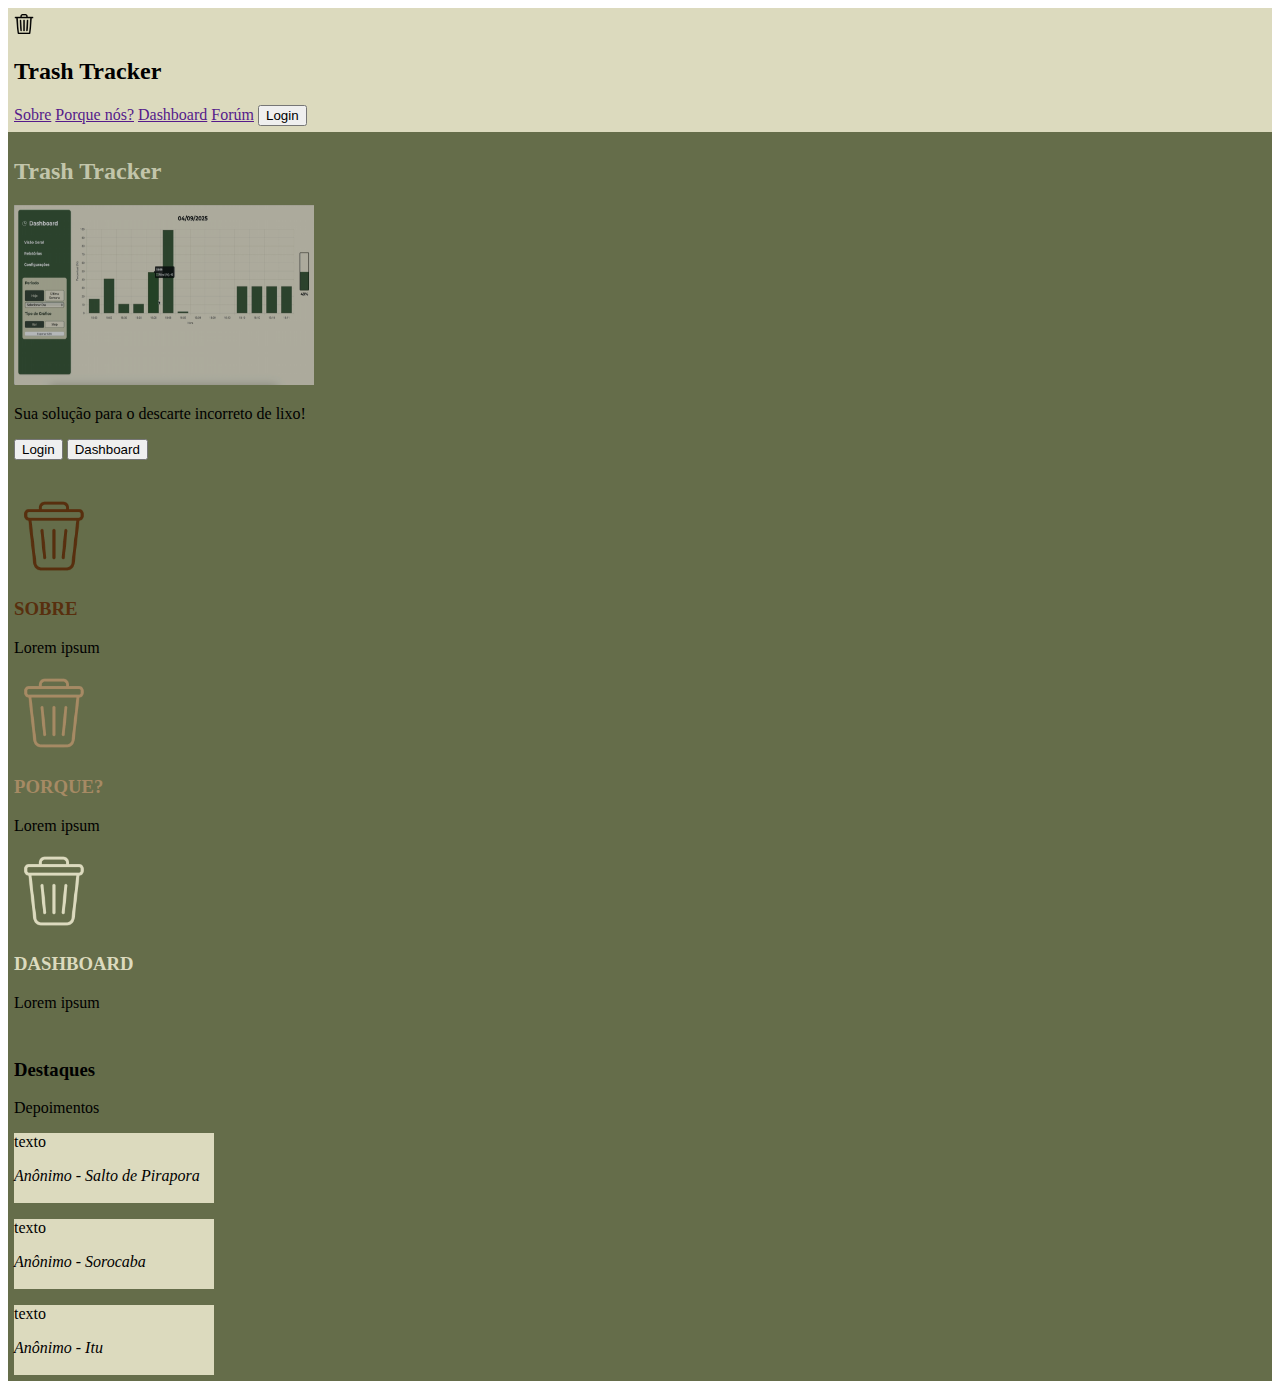
<file: html/index.html>
<!DOCTYPE html>
<html lang="pt-br">
<head>
    <meta charset="UTF-8">
    <meta name="viewport" content="width=device-width, initial-scale=1.0">
    <title>Página inicial</title>
</head>
<body>
    <!--rascunho cabeçalho-->
    <header style="background-color: rgb(220, 218, 190); height: auto; width: auto; padding: 6px;">
        <img  style="height: 20px; width: 20px;" src="../images/trash.png">
        <h2>Trash Tracker</h2>
        <a href="">Sobre</a>
        <a href="">Porque nós?</a>
        <a href="">Dashboard</a>
        <a href="">Forúm</a>
        <button>Login</button>
    </header>

    <!--rascunho primeira div do site-->
    <div style="background-color: rgb(101, 109, 74); height: auto; width: auto; padding: 6px; padding-bottom: 30px;">
        <h2 style="color: rgb(194, 197, 170)">Trash Tracker</h2>
        <img style="width: 300px; height: 180px;" src="../images/dashboard.png">
        <p>Sua solução para o descarte incorreto de lixo!</p>
        <button>Login</button>
        <button>Dashboard</button>      
    </div>

    <!--rascunho corpo do site-->
    <div style="background-color: rgb(101, 109, 74); height: auto; width: auto; padding: 6px;">
        <!--sobre-->
        <img  style="height: 80px; width: 80px;" src="../images/4-semfundo.png">
        <h3 style="color: rgb(88, 47, 14)">SOBRE</h3>
        <p>Lorem ipsum</p>
        <!--porque?-->
        <img  style="height: 80px; width: 80px;" src="../images/1-semfundo.png">
        <h3 style="color: rgb(166, 138, 100)">PORQUE?</h3>
        <p>Lorem ipsum</p>
        <!--dashboard-->
        <img  style="height: 80px; width: 80px;" src="../images/2-semfundo.png">
        <h3 style="color: rgb(220, 218, 190)">DASHBOARD</h3>
        <p>Lorem ipsum</p>
        
    </div>

    <!--rascunho footer-->
    <section style="background-color: rgb(101, 109, 74); height: auto; width: auto; padding: 6px;">
        <h3>Destaques</h3>
        <p>Depoimentos</p>
        <!--depoimento 1-->
        <div style="background: rgb(220, 218, 190); height: 70px; width: 200px;">
            <p>texto</p>
            <cite>Anônimo - Salto de Pirapora</cite>
        </div>
        <!--depoimento 2-->
        <div style="background: rgb(220, 218, 190); height: 70px; width: 200px;">
            <p>texto</p>
            <cite>Anônimo - Sorocaba</cite>
        </div>
             <!--depoimento 2-->
        <div style="background: rgb(220, 218, 190); height: 70px; width: 200px;">
            <p>texto</p>
            <cite>Anônimo - Itu</cite>
        </div>
    </section>

</body>
</html>
</file>
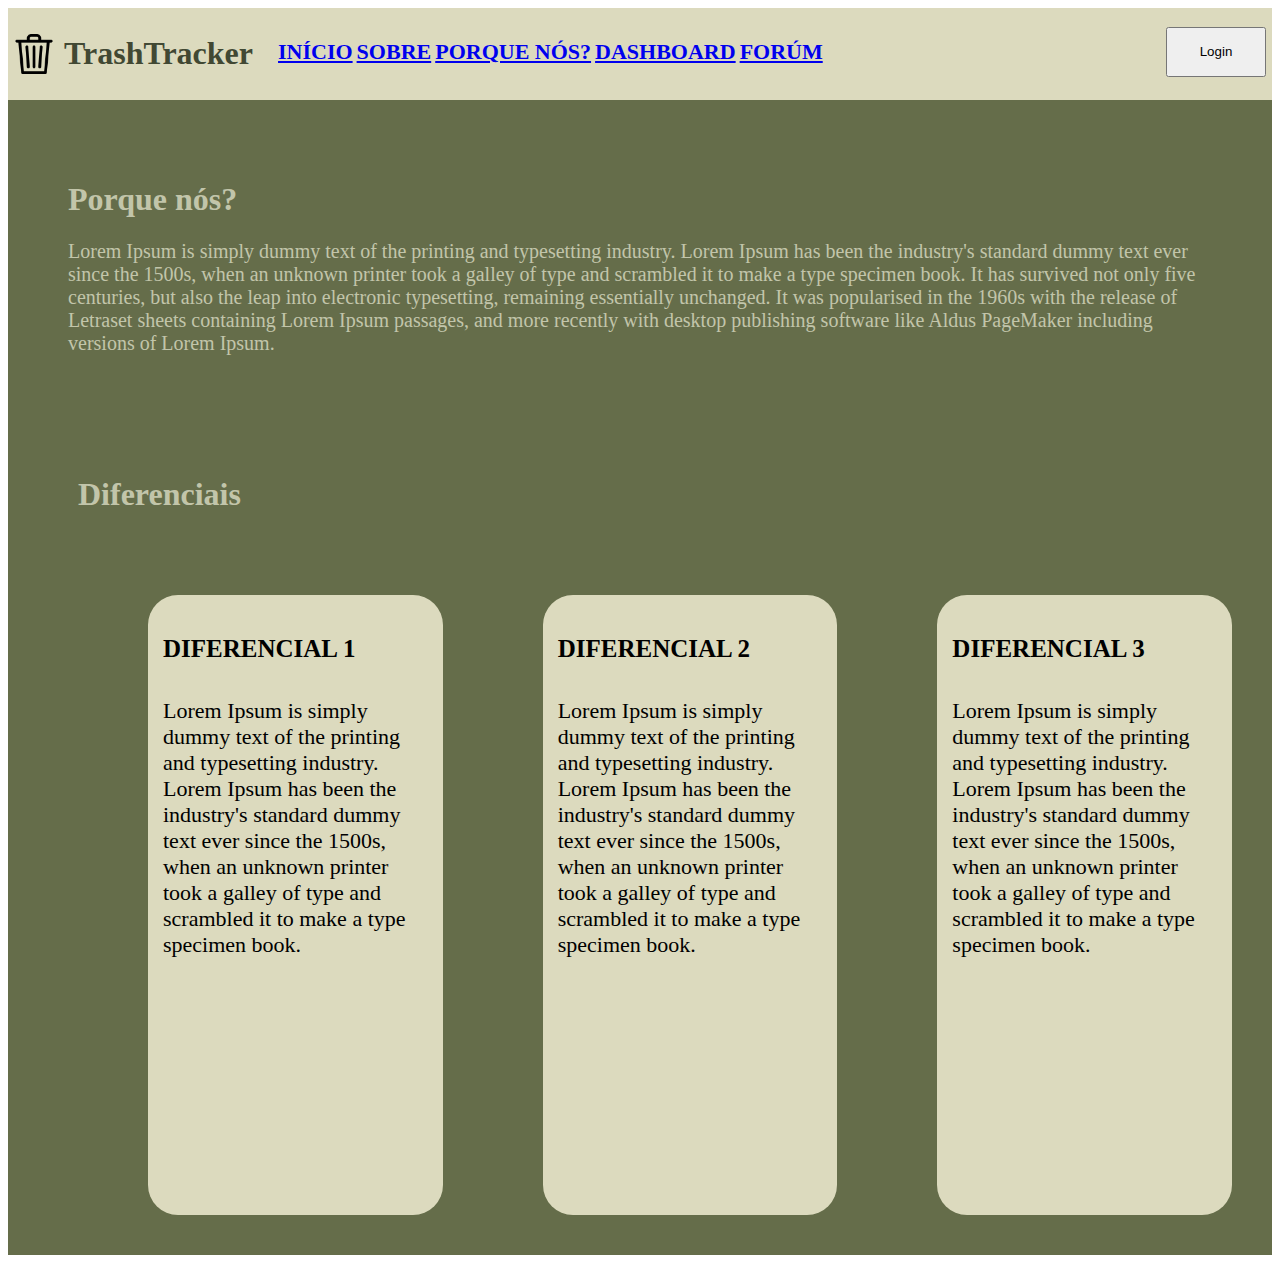
<file: html/porque.html>
<!DOCTYPE html>
<html lang="pt-br">
<head>
    <meta charset="UTF-8">
    <meta name="viewport" content="width=device-width, initial-scale=1.0">
    <title>Página inicial</title>
</head>
<body>
    <!--rascunho cabeçalho-->
    <header style="background-color: rgb(220, 218, 190); height: auto; width: auto; padding: 6px; display: flex">
        <a href="index.html">
            <img  style="height: 40px; width: 40px; margin-top: 20px; margin-right: 10px; margin-left: auto;" src="../images/trash.png">
        </a>
        <div>
                <h1 style="font-family: Inter; color: rgb(65, 72, 51)">TrashTracker</h1>
        </div>
        <div style="margin-top: 2%; margin-left: 2%;">
            <a href="index.html" style="font-family: Inter; font-size: 22px; font-weight: bold;">INÍCIO</a>
            <a href="sobre.html" style="font-family: Inter; font-size: 22px; font-weight: bold;">SOBRE</a>
            <a href="porque.html" style="font-family: Inter; font-size: 22px; font-weight: bold;">PORQUE NÓS?</a>
            <a href="dashboard.html" style="font-family: Inter; font-size: 22px; font-weight: bold;">DASHBOARD</a>
            <a href="forum.html" style="font-family: Inter; font-size: 22px; font-weight: bold;">FORÚM</a>
        </div>
        <div style="margin-top: 1%; margin-left: auto;">
            <button style="width: 100px; height: 50px;">Login</button>
        </div>
    </header>

    <!--rascunho primeira div do site-->
    <section style="background-color: rgb(101, 109, 74); height: auto; width: auto; padding: 60px;"> 
        <div>
            <h1 style="color: rgb(194, 197, 170); font-family: Inter">Porque nós?</h1>
            <p style="font-family: Inter; color: rgb(194, 197, 170); font-weight: 500; font-size: 20px;">Lorem Ipsum is simply dummy text of the printing and typesetting industry. Lorem Ipsum has been the industry's standard dummy text ever since the 1500s, when an unknown printer took a galley of type and scrambled it to make a type specimen book. It has survived not only five centuries, but also the leap into electronic typesetting, remaining essentially unchanged. It was popularised in the 1960s with the release of Letraset sheets containing Lorem Ipsum passages, and more recently with desktop publishing software like Aldus PageMaker including versions of Lorem Ipsum.</p>
        </div>
    </section>

    <section style="background-color: rgb(101, 109, 74); height: auto; width: auto; padding: 20px; ">
        <h1 style="font-family: Inter; color: rgb(194, 197, 170); margin-left: 50px;">Diferenciais</h1>
    </section>

    <!--rascunho footer-->
    <section style="background-color: rgb(101, 109, 74); height: auto; width: auto; padding: 40px; display: flex;">
        <!--depoimento 1-->
        <div style="background: rgb(220, 218, 190); height: 600px; width: 500px; padding: 10px; margin-left: 100px; border-radius: 30px;">
            <p style="font-family: Inter; padding: 5px; margin-left: auto; font-size: 25px; font-weight: bold;">DIFERENCIAL 1</p>
            <p style="font-family: Inter; margin-left: auto; padding: 5px; margin-bottom: auto; font-size: 22px;">Lorem Ipsum is simply dummy text of the printing and typesetting industry. Lorem Ipsum has been the industry's standard dummy text ever since the 1500s, when an unknown printer took a galley of type and scrambled it to make a type specimen book.</p>
        </div>
       <!--depoimento 2-->
        <div style="background: rgb(220, 218, 190); height: 600px; width: 500px; padding: 10px; margin-left: 100px; border-radius: 30px;">
            <p style="font-family: Inter; padding: 5px; margin-left: auto; font-size: 25px; font-weight: bold;">DIFERENCIAL 2</p>
            <p style="font-family: Inter; margin-left: auto; padding: 5px; margin-bottom: auto; font-size: 22px;">Lorem Ipsum is simply dummy text of the printing and typesetting industry. Lorem Ipsum has been the industry's standard dummy text ever since the 1500s, when an unknown printer took a galley of type and scrambled it to make a type specimen book.</p>
        </div>
        <!--depoimento 3-->
        <div style="background: rgb(220, 218, 190); height: 600px; width: 500px; padding: 10px; margin-left: 100px; border-radius: 30px;">
            <p style="font-family: Inter; padding: 5px; margin-left: auto; font-size: 25px; font-weight: bold;">DIFERENCIAL 3</p>
            <p style="font-family: Inter; margin-left: auto; padding: 5px; margin-bottom: auto; font-size: 22px;">Lorem Ipsum is simply dummy text of the printing and typesetting industry. Lorem Ipsum has been the industry's standard dummy text ever since the 1500s, when an unknown printer took a galley of type and scrambled it to make a type specimen book.</p>
        </div>
    </section>

</body>
</html>
</file>
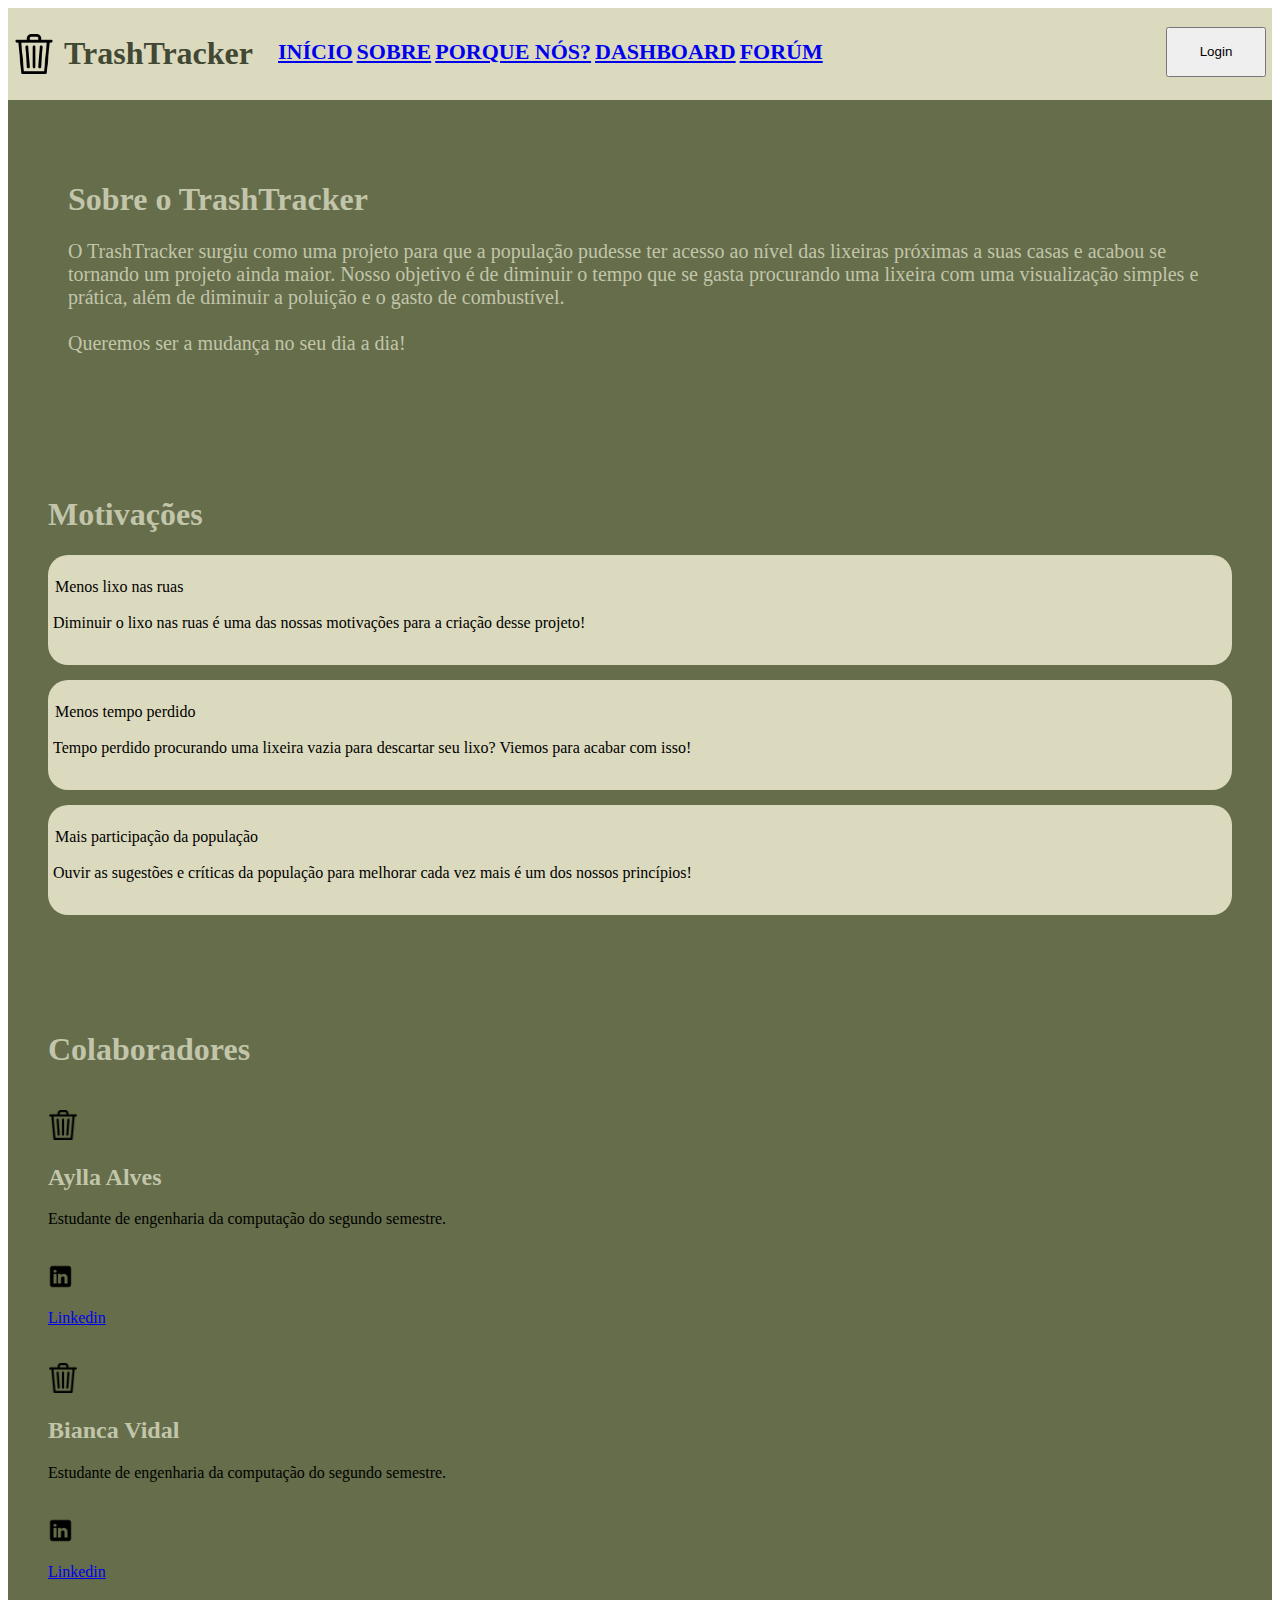
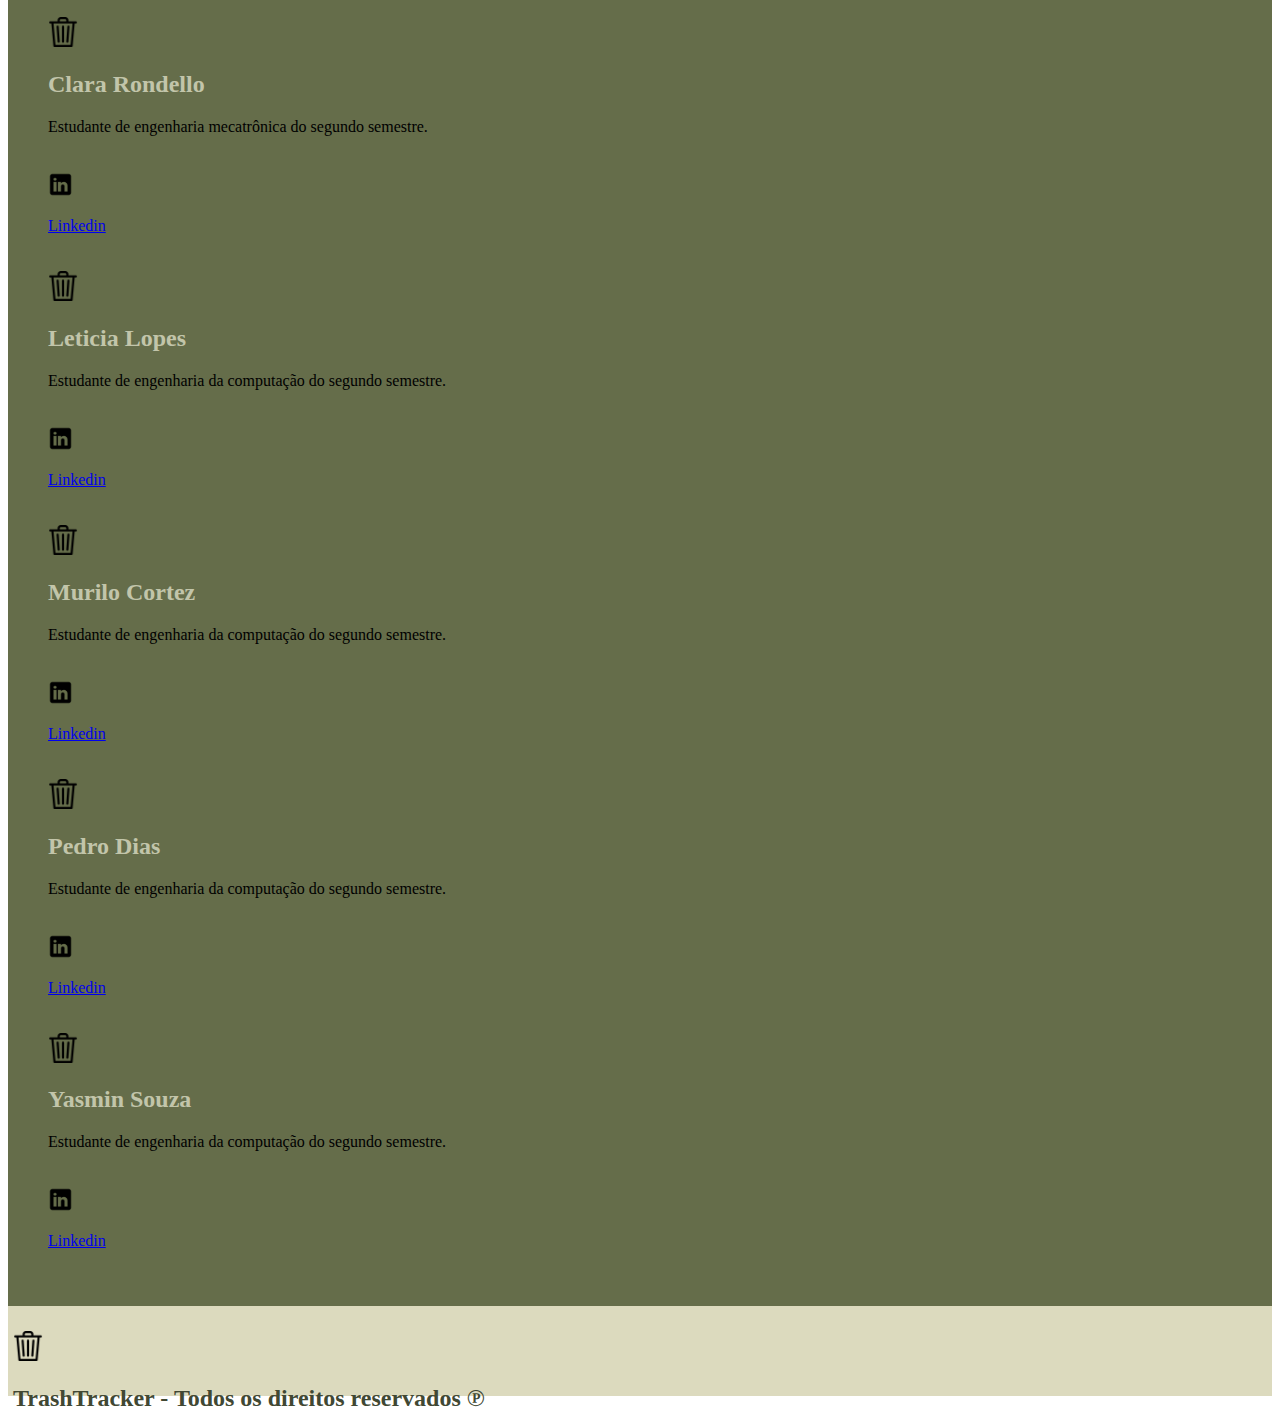
<file: html/sobre.html>
<!DOCTYPE html>
<html lang="pt-br">
<head>
    <meta charset="UTF-8">
    <meta name="viewport" content="width=device-width, initial-scale=1.0">
    <title>Página inicial</title>
</head>
<body>
    <!--cabeçalho-->
    <header style="background-color: rgb(220, 218, 190); height: 80px; width: auto; padding: 6px; display: flex">
        <a href="index.html">
            <img  style="height: 40px; width: 40px; margin-top: 20px; margin-right: 10px; margin-left: auto;" src="../images/trash.png">
        </a>
        <div>
                <h1 style="font-family: Inter; color: rgb(65, 72, 51)">TrashTracker</h1>
        </div>
        <div style="margin-top: 2%; margin-left: 2%;">
            <a href="index.html" style="font-family: Inter; font-size: 22px; font-weight: bold;">INÍCIO</a>
            <a href="sobre.html" style="font-family: Inter; font-size: 22px; font-weight: bold;">SOBRE</a>
            <a href="porque.html" style="font-family: Inter; font-size: 22px; font-weight: bold;">PORQUE NÓS?</a>
            <a href="dashboard.html" style="font-family: Inter; font-size: 22px; font-weight: bold;">DASHBOARD</a>
            <a href="forum.html" style="font-family: Inter; font-size: 22px; font-weight: bold;">FORÚM</a>
        </div>
        <div style="margin-top: 1%; margin-left: auto;">
            <button style="width: 100px; height: 50px;">Login</button>
        </div>
    </header>

    <!--sobre-->
    <section style="background-color: rgb(101, 109, 74); height: auto; width: auto; padding: 60px;"> 
        <div>
            <h1 style="color: rgb(194, 197, 170); font-family: Inter">Sobre o TrashTracker</h1>
            <p style="font-family: Inter; color: rgb(194, 197, 170); font-weight: 500; font-size: 20px;">O TrashTracker surgiu como uma projeto para que a população pudesse ter acesso ao nível das lixeiras próximas a suas casas e acabou se tornando um projeto ainda maior. Nosso objetivo é de diminuir o tempo que se gasta procurando uma lixeira com uma visualização simples e prática, além de diminuir a poluição e o gasto de combustível. <br><br>
            Queremos ser a mudança no seu dia a dia!
        </p>
        </div>
    </section>

    <!-- motivações-->
    <section style="background-color: rgb(101, 109, 74); height: auto; width: auto; padding: 40px;">
        <h1 style="font-family: Inter; color: rgb(194, 197, 170)">Motivações</h1>
        <!--motivações 1-->
        <div style="background: rgb(220, 218, 190); height: 100px; width: auto; padding: 5px; margin-bottom: 15px; border-radius: 20px;">
            <p style="font-family: Inter; padding: 2px; margin-left: auto;">Menos lixo nas ruas</p>
            <p style="font-family: Inter; margin-left: auto; margin-bottom: auto;">Diminuir o lixo nas ruas é uma das nossas motivações para a criação desse projeto!</p>
        </div>
        <!--motivações 2-->
        <div style="background: rgb(220, 218, 190); height: 100px; width: auto; padding: 5px; margin-bottom: 15px; border-radius: 20px;">
            <p style="font-family: Inter; padding: 2px; margin-left: auto;">Menos tempo perdido</p>
            <p style="font-family: Inter; margin-left: auto; margin-bottom: auto;">Tempo perdido procurando uma lixeira vazia para descartar seu lixo? Viemos para acabar com isso!</p>
        </div>
        <!--motivações 3-->
        <div style="background: rgb(220, 218, 190); height: 100px; width: auto; padding: 5px; margin-bottom: 15px; border-radius: 20px;">
            <p style="font-family: Inter; padding: 2px; margin-left: auto;">Mais participação da população</p>
            <p style="font-family: Inter; margin-left: auto; margin-bottom: auto;">Ouvir as sugestões e críticas da população para melhorar cada vez mais é um dos nossos princípios!</p>
        </div>
    </section>

    <!--colaboradores-->
    <section style="background-color: rgb(101, 109, 74); height: auto; width: auto; padding: 40px;">
        <h1 style="font-family: Inter; color: rgb(194, 197, 170)">Colaboradores</h1>
        <!--Colaborador 1-->
        <div>
            <img  style="height: 30px; width: 30px; margin-top: 20px; margin-right: 10px; margin-left: auto;" src="../images/trash.png">
            <h2 style="font-family: Inter; color: rgb(194, 197, 170)">Aylla Alves</h2>
            <p style="font-family: Inter; color: rgb(0, 0, 0)">Estudante de engenharia da computação do segundo semestre.</p>
            <a href="https://www.linkedin.com/in/aylla-alves-206629251/">
                <img  style="height: 25px; width: 25px; margin-top: 20px; margin-right: 10px; margin-left: auto;" src="../images/linkedin.png">
                <p>Linkedin</p>
            </a>
        </div>
        <!--Colaborador 2-->
        <div>
            <img  style="height: 30px; width: 30px; margin-top: 20px; margin-right: 10px; margin-left: auto;" src="../images/trash.png">
            <h2 style="font-family: Inter; color: rgb(194, 197, 170)">Bianca Vidal</h2>
            <p style="font-family: Inter; color: rgb(0, 0, 0)">Estudante de engenharia da computação do segundo semestre.</p>
            <a href="https://www.linkedin.com/in/bividal/">
                <img  style="height: 25px; width: 25px; margin-top: 20px; margin-right: 10px; margin-left: auto;" src="../images/linkedin.png">
                <p>Linkedin</p>
            </a>
        </div>
        <!--Colaborador 3-->
        <div>
            <img  style="height: 30px; width: 30px; margin-top: 20px; margin-right: 10px; margin-left: auto;" src="../images/trash.png">
            <h2 style="font-family: Inter; color: rgb(194, 197, 170)">Clara Rondello</h2>
            <p style="font-family: Inter; color: rgb(0, 0, 0)">Estudante de engenharia mecatrônica do segundo semestre.</p>
            <a href="https://www.linkedin.com/in/clara-rondello/">
                <img  style="height: 25px; width: 25px; margin-top: 20px; margin-right: 10px; margin-left: auto;" src="../images/linkedin.png">
                <p>Linkedin</p>
            </a>
        </div>
        <!--Colaborador 4-->
        <div>
            <img  style="height: 30px; width: 30px; margin-top: 20px; margin-right: 10px; margin-left: auto;" src="../images/trash.png">
            <h2 style="font-family: Inter; color: rgb(194, 197, 170)">Leticia Lopes</h2>
            <p style="font-family: Inter; color: rgb(0, 0, 0)">Estudante de engenharia da computação do segundo semestre.</p>
            <a href="https://www.linkedin.com/in/leticia-malagola-lopes/">
                <img  style="height: 25px; width: 25px; margin-top: 20px; margin-right: 10px; margin-left: auto;" src="../images/linkedin.png">
                <p>Linkedin</p>
            </a>
        </div>
        <!--Colaborador 5-->
        <div>
            <img  style="height: 30px; width: 30px; margin-top: 20px; margin-right: 10px; margin-left: auto;" src="../images/trash.png">
            <h2 style="font-family: Inter; color: rgb(194, 197, 170)">Murilo Cortez</h2>
            <p style="font-family: Inter; color: rgb(0, 0, 0)">Estudante de engenharia da computação do segundo semestre.</p>
            <a href="https://www.linkedin.com/in/murilo-cortez-092673351/">
                <img  style="height: 25px; width: 25px; margin-top: 20px; margin-right: 10px; margin-left: auto;" src="../images/linkedin.png">
                <p>Linkedin</p>
            </a>
        </div>
        <!--Colaborador 6-->
        <div>
            <img  style="height: 30px; width: 30px; margin-top: 20px; margin-right: 10px; margin-left: auto;" src="../images/trash.png">
            <h2 style="font-family: Inter; color: rgb(194, 197, 170)">Pedro Dias</h2>
            <p style="font-family: Inter; color: rgb(0, 0, 0)">Estudante de engenharia da computação do segundo semestre.</p>
            <a href="https://www.linkedin.com/in/phsdias/">
                <img  style="height: 25px; width: 25px; margin-top: 20px; margin-right: 10px; margin-left: auto;" src="../images/linkedin.png">
                <p>Linkedin</p>
            </a>
        </div>
        <!--Colaborador 7-->
        <div>
            <img  style="height: 30px; width: 30px; margin-top: 20px; margin-right: 10px; margin-left: auto;" src="../images/trash.png">
            <h2 style="font-family: Inter; color: rgb(194, 197, 170)">Yasmin Souza</h2>
            <p style="font-family: Inter; color: rgb(0, 0, 0)">Estudante de engenharia da computação do segundo semestre.</p>
            <a href="https://www.linkedin.com/in/yasmin-souza-santos-/">
                <img  style="height: 25px; width: 25px; margin-top: 20px; margin-right: 10px; margin-left: auto;" src="../images/linkedin.png">
                <p>Linkedin</p>
            </a>
        </div>
    </section>

    <!--rodapé-->
    <footer style="background-color: rgb(220, 218, 190); height: 80px; width: auto; padding: 5px;">
            <img  style="height: 30px; width: 30px; margin-top: 20px; margin-right: 10px; margin-left: auto;" src="../images/trash.png">
            <h2 style="font-family: Inter; color: rgb(65, 72, 51)">TrashTracker - Todos os direitos reservados ℗ </h2>
    </footer>

</body>
</html>
</file>
